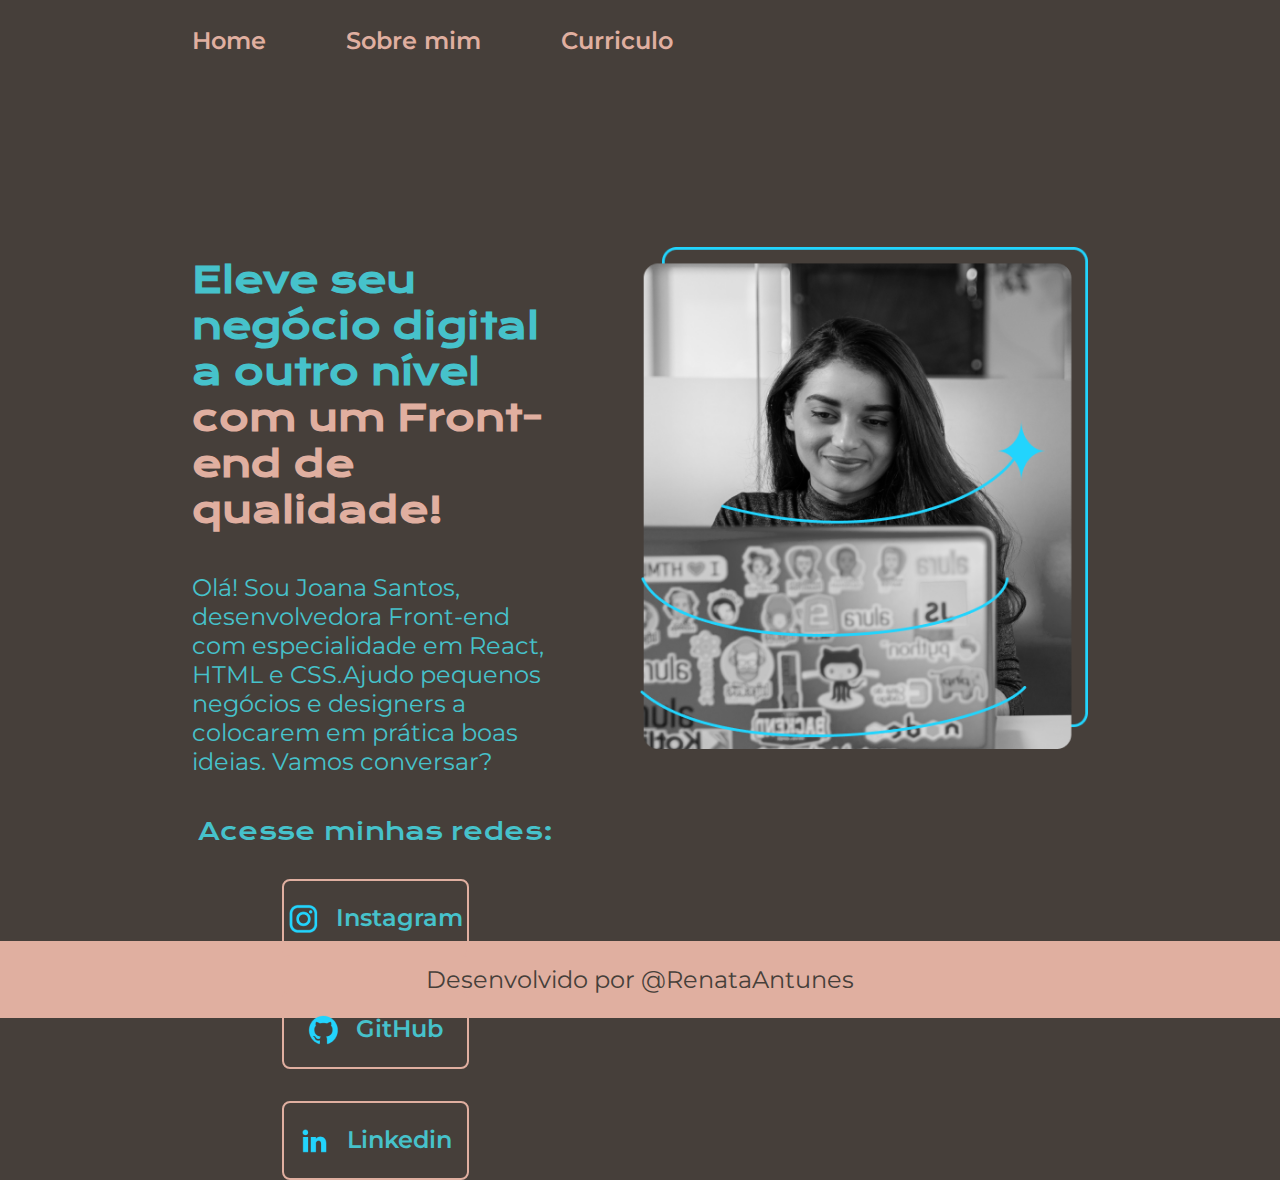
<file: index.html>
<!DOCTYPE html>
<html lang="en">
<head>
    <meta charset="UTF-8">
    <meta name="viewport" content="width=device-width, initial-scale=1.0">
    <title>Teste</title>
    <link rel="stylesheet" href="./styles/style.css">
</head>
<body>
    <header class="cabecalho">
        <nav class="cabecalho__menu">
            <a class="cabecalho__menu__link" href="index.html">Home</a>
            <a class="cabecalho__menu__link" href="about.html">Sobre mim</a>
            <a class="cabecalho__menu__link" href="curriculo.html">Curriculo</a>
        </nav>
        
    </header>
    <main class="apresentacao">
        <section class="apresentacao__conteudo">
            <h1 class="apresentacao__conteudo__titulo">Eleve seu negócio digital a outro nível 
            <strong class="titulo-destaque">com um Front-end de qualidade!</strong></h1>
            <p class="apresentacao__conteudo__texto">Olá! Sou Joana Santos, desenvolvedora Front-end com especialidade em React, 
            HTML e CSS.Ajudo pequenos negócios e designers a colocarem em prática boas ideias.
             Vamos conversar?</p>  
            <div class="apresentacao__links">
                <h2 class="apresentacao__links__subtitulo">Acesse minhas redes:</h2>
                <a class="apresentacao__links__navegacao" href="https://www.instagram.com/"><img src="./imagens/assets/instagram.png">Instagram</a> 
                <a class="apresentacao__links__navegacao" href="https://github.com/"><img src="./imagens/assets/github.png">GitHub</a>
                <a class="apresentacao__links__navegacao"href="https://www.linkedin.com/in/renata-antunes-78509476/"><img src="./imagens/assets/linkedin.png">Linkedin</a>
            </div>                
        </section>        
        <img class="apresentacao__imagem" src="imagens/imagem.png" alt="Foto dev">    
    </main>
    
    <footer class="rodape">
        <p>Desenvolvido por @RenataAntunes</p>
    </footer>
</body>
</html>
</file>
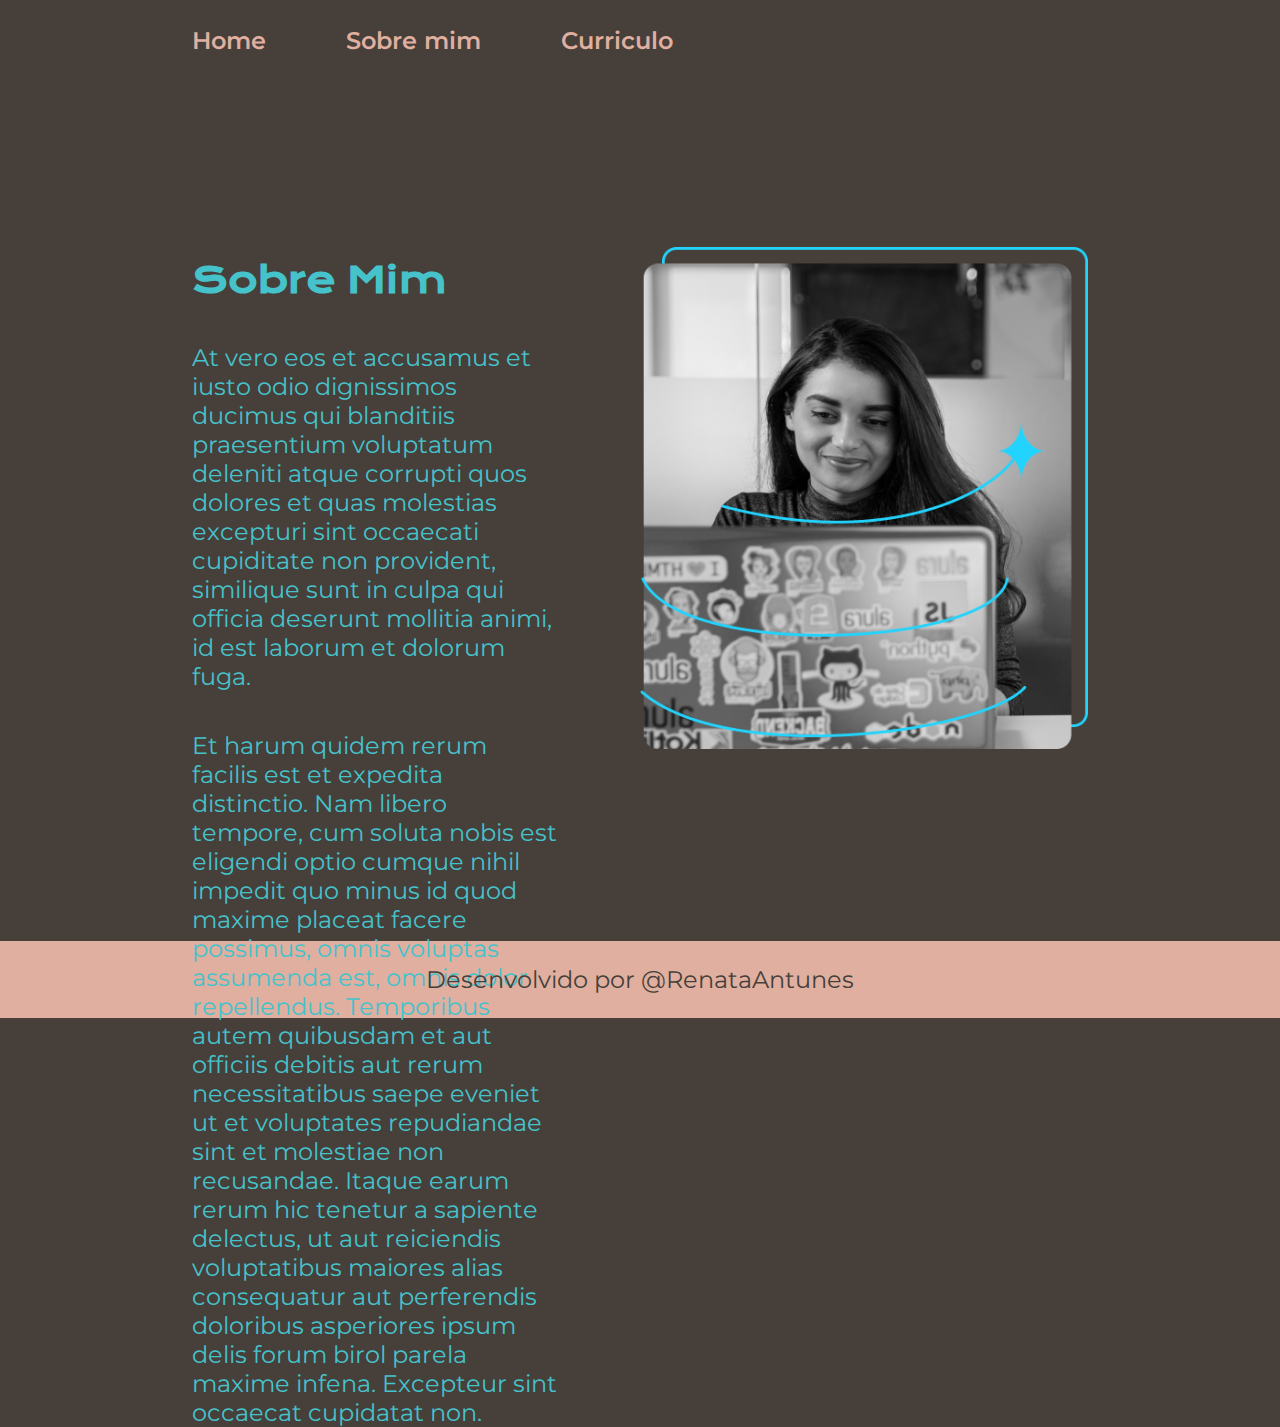
<file: about.html>
<!DOCTYPE html>
<html lang="pt-BR">
<head>
    <meta charset="UTF-8">
    <meta name="viewport" content="width=device-width, initial-scale=1.0">
    <title>Home</title>
    <link rel="stylesheet" href="./styles/style.css">
</head>
<body>
    <header>
        <header class="cabecalho">
            <nav class="cabecalho__menu">
                <a class="cabecalho__menu__link" href="index.html">Home</a>
                <a class="cabecalho__menu__link" href="about.html">Sobre mim</a>
                <a class="cabecalho__menu__link" href="curriculo.html">Curriculo</a>
            </nav>
    </header>
    <main class="apresentacao">
        <section class="apresentacao__conteudo">
            <h1 class="apresentacao__conteudo__titulo">Sobre Mim</h1>
            <p class="apresentacao__conteudo__texto">At vero eos et accusamus et iusto odio dignissimos ducimus qui blanditiis praesentium voluptatum deleniti atque corrupti quos dolores et quas molestias excepturi sint occaecati cupiditate non provident, similique sunt in culpa qui officia deserunt mollitia animi, id est laborum et dolorum fuga.</p>
            <p class="apresentacao__conteudo__texto">Et harum quidem rerum facilis est et expedita distinctio. Nam libero tempore, cum soluta nobis est eligendi optio cumque nihil impedit quo minus id quod maxime placeat facere possimus, omnis voluptas assumenda est, omnis dolor repellendus. Temporibus autem quibusdam et aut officiis debitis aut rerum necessitatibus saepe eveniet ut et voluptates repudiandae sint et molestiae non recusandae. Itaque earum rerum hic tenetur a sapiente delectus, ut aut reiciendis voluptatibus maiores alias consequatur aut perferendis doloribus asperiores ipsum delis forum birol parela maxime infena. Excepteur sint occaecat cupidatat non.</p>
        </section>
        <img class="apresentacao__imagem" src="./imagens/assets/Imagem.png" alt="Joana programando">
    </main>
    <footer class="rodape">
        <p>Desenvolvido por @RenataAntunes</p>
    </footer>
    
</body>
</html>
</file>
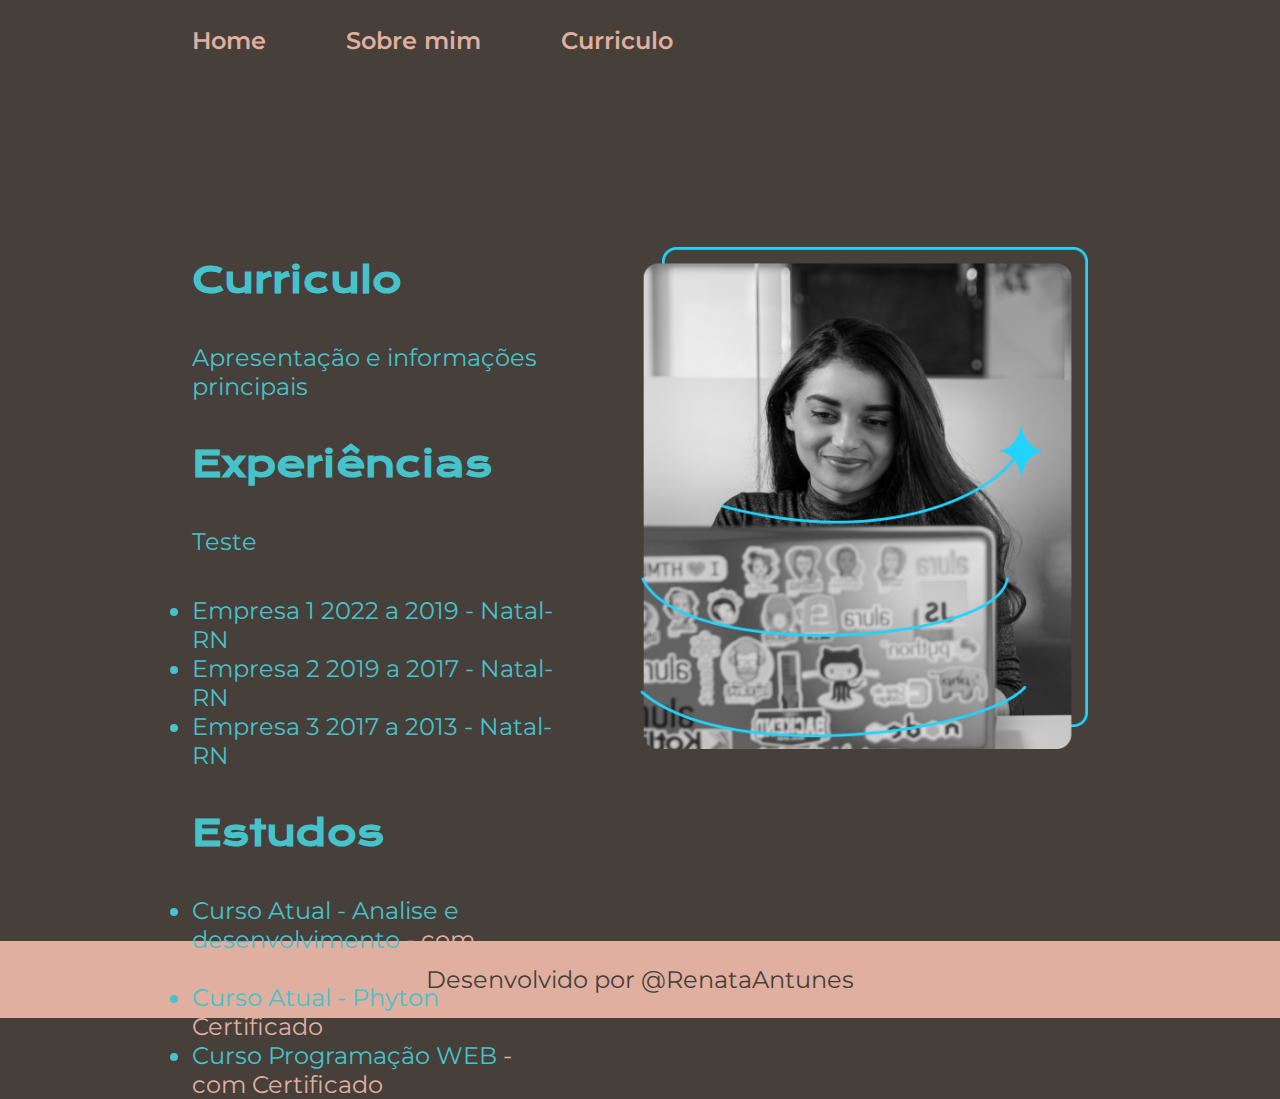
<file: curriculo.html>
<!DOCTYPE html>
<html lang="en">
<head>
    <meta charset="UTF-8">
    <meta name="viewport" content="width=device-width, initial-scale=1.0">
    <title>Document</title>
    <link rel="stylesheet" href="styles/style.css">
</head>
<body>
    <header class="cabecalho">
        <nav class="cabecalho__menu">
            <a class="cabecalho__menu__link" href="index.html">Home</a>
            <a class="cabecalho__menu__link" href="about.html">Sobre mim</a>
            <a class="cabecalho__menu__link" href="curriculo.html">Curriculo</a>
        </nav>
    </header>
    <main class="apresentacao">
        <section class="apresentacao__conteudo">
            <h1 class="apresentacao__conteudo__titulo">Curriculo</h1>
            <p class="apresentacao__conteudo__texto">Apresentação e informações principais</p>
            <h2 class="apresentacao__conteudo__titulo">Experiências</h2>
            <p class="apresentacao__conteudo__texto">Teste</p>
            <ul>
                <li class="apresentacao__conteudo__texto">Empresa 1 2022 a 2019 - Natal-RN</li>
                <li class="apresentacao__conteudo__texto">Empresa 2 2019 a 2017 - Natal-RN</li>
                <li class="apresentacao__conteudo__texto">Empresa 3 2017 a 2013 - Natal-RN</li>
            </ul>
            <H2 class="apresentacao__conteudo__titulo">Estudos</H2>
            <div class="apresentacao__conteudo__texto">
                <ul class="apresentacao__conteudo__texto">
                    <li>Curso Atual - Analise e desenvolvimento <a href="https://learn.microsoft.com/pt-br/certifications/"> - com Certificado</a></li>
                    <li>Curso Atual - Phyton <a href="https://learn.microsoft.com/pt-br/certifications/"> - com Certificado</a></li>
                    <li>Curso Programação WEB <a href="https://learn.microsoft.com/pt-br/certifications/"> - com Certificado</a></li>
                </ul>
            </div>
        </section>
        <img class="apresentacao__imagem" src="./imagens/assets/Imagem.png" alt="Foto da Joana Santos programando">

    </main>
    <footer class="rodape">
        <p>Desenvolvido por @RenataAntunes</p>
    </footer>
    
    
</body>
</html>
</file>
<file: styles/style.css>
@import url('https://fonts.googleapis.com/css2?family=Krona+One&family=Montserrat:wght@400;600&family=Poppins:ital,wght@0,100;0,200;0,300;0,400;0,600;0,700;0,800;0,900;1,100;1,200;1,300;1,600;1,700;1,800;1,900&display=swap');

*{
    margin: 0;
    padding: 0;
}

:root {
    --cor--primaria :#463f3a;
    --cor--secundaria : #46C2CB;
    --cor--teciaria:#e0afa0;
    --cor-destaque : #f4f3ee;

    --fonte-principal : 'Krona One', sans-serif;
    --fonte-secundaria: 'Montserrat', sans-serif;
}

body {
    background-color: var(--cor--primaria);
    color: var(--cor--secundaria);
    box-sizing: border-box;
}

.cabecalho {
    padding: 2% 0% 0% 15%;
}

.cabecalho__menu {
    display: flex;
    gap: 80px;
    
}

.cabecalho__menu__link {
    font-family: var(--fonte-secundaria);
    font-size: 1.5rem;
    color: var(--cor--teciaria);
    text-decoration: none;
    font-weight: 600;

}

.titulo-destaque {
    color: var(--cor--teciaria);
}

.titulo-destaque:hover{
    color: var(--cor-destaque);
}

.apresentacao {
    margin: 15% 15%;
    display: flex;
    align-items: center;
    justify-content: space-between;
    gap: 82px;
}

.apresentacao__conteudo {
    width: 50%;
    height: 482px;
    display: flex;
    flex-direction: column;
    gap: 40px;
}

.apresentacao__conteudo__titulo {
    font-size: 2.25rem;    
    font-family: var(--fonte-principal);
}

.apresentacao__conteudo__texto {
    font-size: 1.5rem;
    font-family: var(--fonte-secundaria);
}

.apresentacao__conteudo__texto a{
    text-decoration: none;
    color: var(--cor--teciaria);
}

.apresentacao__links {
    display: flex;
    justify-content: space-between;
    flex-direction: column;
    align-items: center;
    gap: 32px;
}

.apresentacao__links__subtitulo{
    font-family: var(--fonte-principal);
    font-weight: 400;
    font-size: 1.5rem;

}

.apresentacao__links__subtitulo:hover{
    color:  var(--cor--teciaria);
}

.apresentacao__links__navegacao {
    display: flex;
    justify-content: center;
    gap: 16px;
    border: 2px solid  var(--cor--teciaria);
    width: 50%;
    text-align: center;
    border-radius: 8px;
    font-size: 1.5rem;
    padding: 21.5px 0;
    color: var(--cor--secundaria);
    font-family: var(--fonte-secundaria);
    text-decoration: none  ;
    font-weight: 600;
}

.apresentacao__links__link:hover{
    background-color: var(--cor--primaria);
    padding: 3%;
}

.apresentacao__imagem{
    width: 50%;
}

footer{
    background-color: var(--cor--teciaria);
    text-align: center;
    color: var(--cor--primaria);
    font-family: var(--fonte-secundaria);
    font-size: 1.5rem;
    padding: 24px;

}
.rodape {
    gap: 16px;
}

@media ( max-width: 1200px) {
    .cabecalho{
        padding: 10%;
    }

    .cabecalho__menu{
        justify-content:center ;
    }

    .apresentacao{
        flex-direction: column-reverse;
        padding: 5%;
    }

    .apresentacao__conteudo{
        width: auto;
    }
}
</file>
